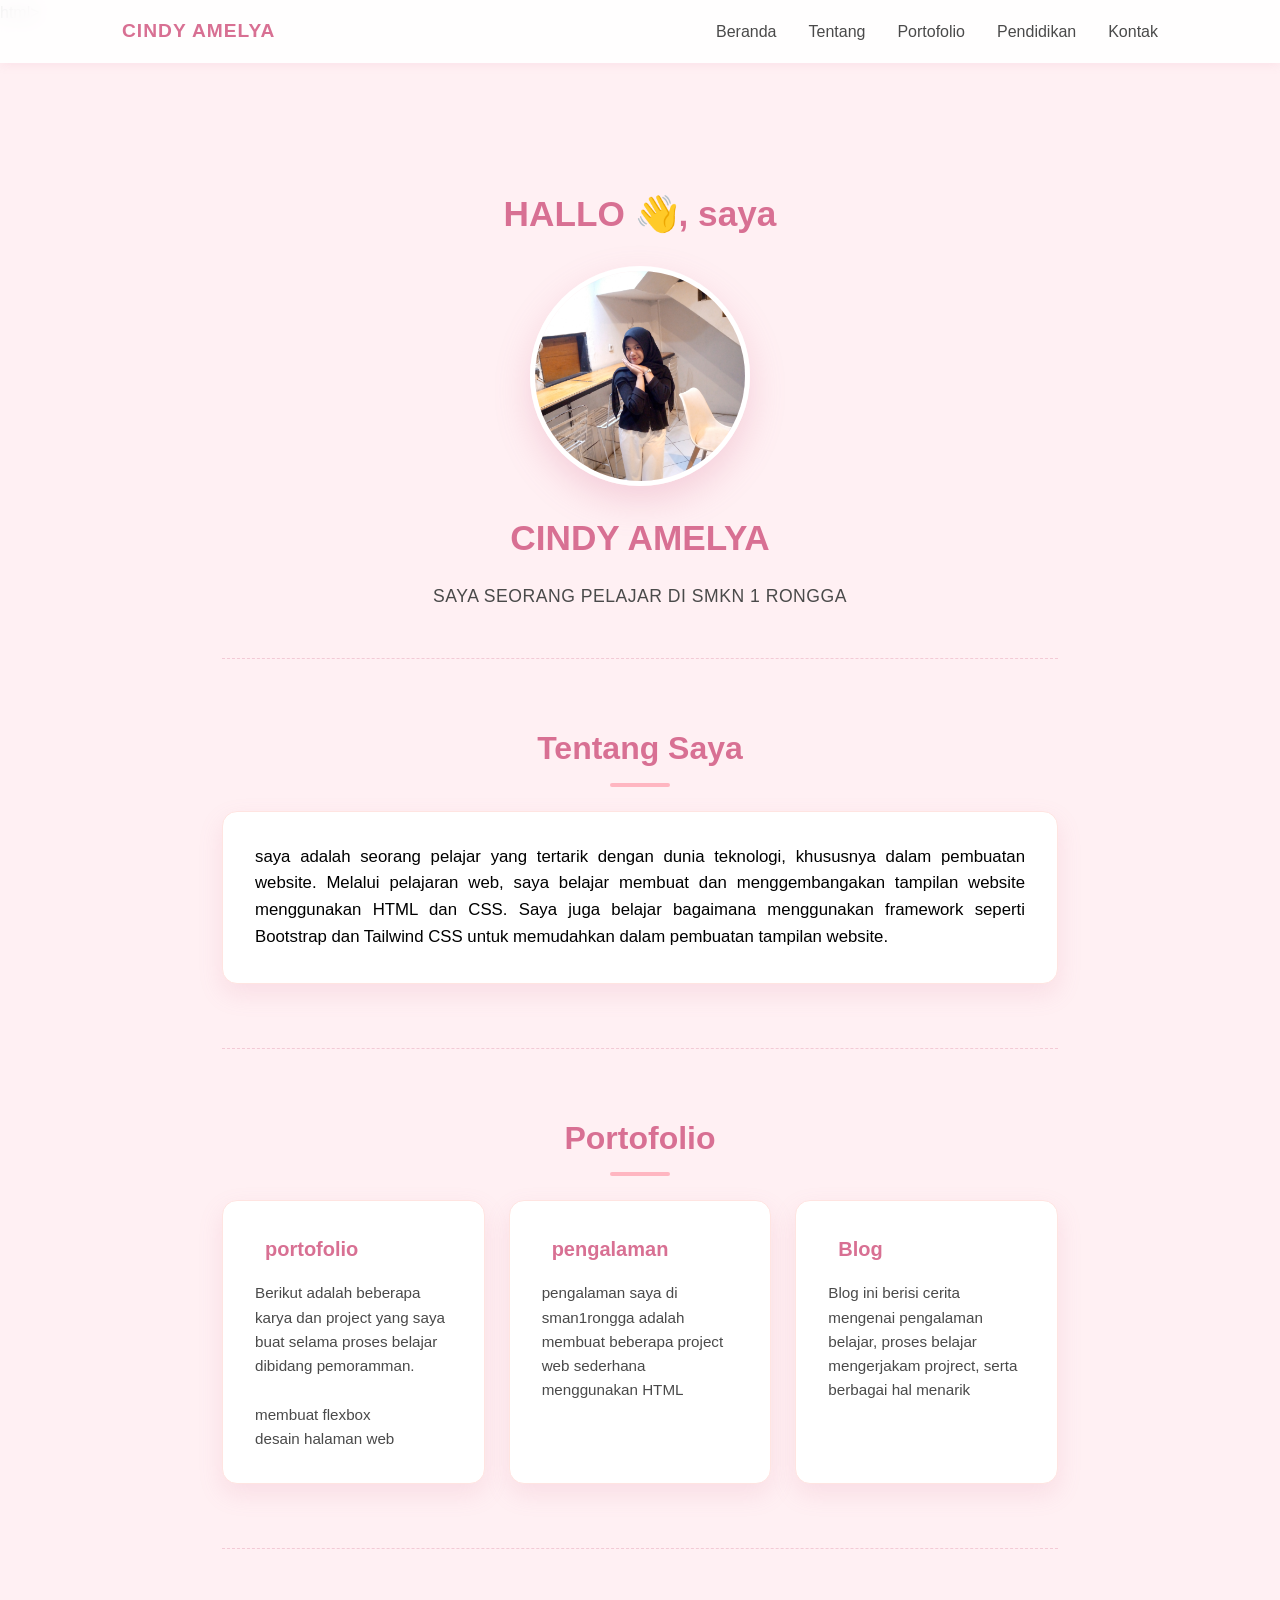
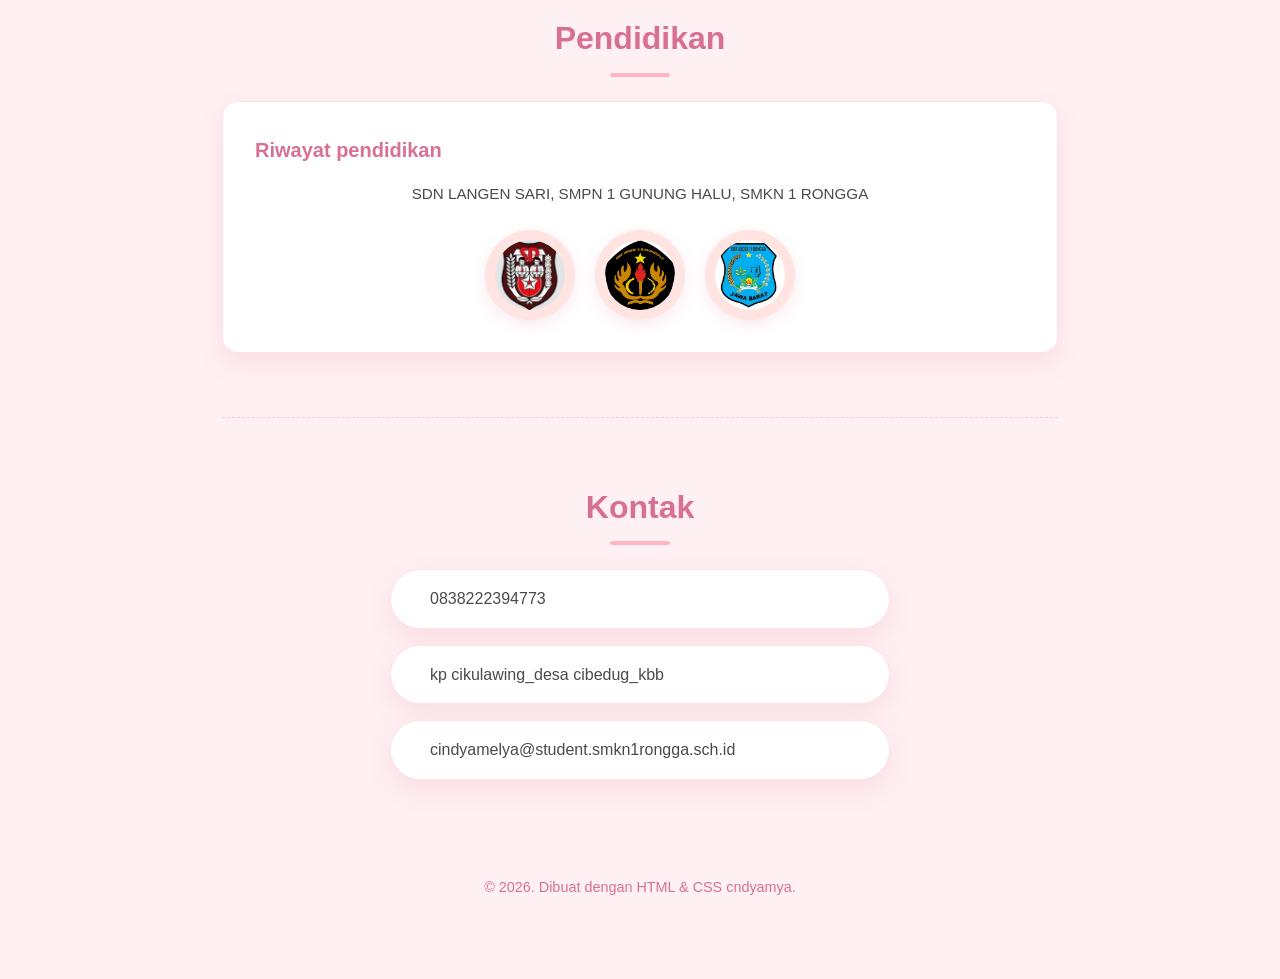
<file: index.html>
<!DOCTYPE html> html>
<html lang="id">
  <head>
    <meta charset="UTF-8" />
    <meta name="viewport" content="width=device-width, initial-scale=1.0" />
    <title>Portofolio - cindy amelya</title>
    <link rel="stylesheet" href="CSS/cindy.css" />
  </head>
  <body>
    <navbar>
      <div class="nav-container">
        <a href="#beranda" class="logo">CINDY AMELYA</a>
        <ul class="nav-links">
          <li><a href="#beranda">Beranda</a></li>
          <li><a href="#tentang">Tentang</a></li>
          <li><a href="#portofolio">portofolio</a></li>
          <li><a href="#pendidikan">Pendidikan</a></li>
          <li><a href="#kontak">Kontak</a></li>
        </ul>
      </div>
    </navbar>
    <div class="container">
      <section id="beranda" class="hero">
        <h1>HALLO &#128075, saya</h1>
        <img src="assets/img/cindy.jpg" alt= "cindy amelya" style= "width: 250px; height: auto" class="foto-bulat"/>
        <h1>CINDY AMELYA</h1>
        <p> SAYA SEORANG PELAJAR DI SMKN 1 RONGGA</p>
      </section>
      <section id="tentang">
        <h2 class="section-title">Tentang Saya</h2>
        <p style="color: black">
          saya adalah seorang pelajar yang tertarik dengan dunia teknologi, khususnya dalam pembuatan website. Melalui pelajaran web, saya belajar membuat dan menggembangakan tampilan website menggunakan HTML dan CSS. Saya juga belajar bagaimana menggunakan framework seperti Bootstrap dan Tailwind CSS untuk memudahkan dalam pembuatan tampilan website.
        </p>
      </section>
      <section id="portofolio">
        <h2 class="section-title">portofolio</h2>
        <div class="grid-container">
          <div class="card">
            <h3><i class="fas fa-code"></i> portofolio</h3>
            <p>Berikut adalah beberapa karya dan project yang saya buat selama proses belajar dibidang pemoramman. <br><br>membuat flexbox <br> desain halaman web <br></p>
          </div>
          <div class="card">
            <h3><i class="fas fa-server"></i>pengalaman</h3>
            <p>pengalaman saya di sman1rongga adalah membuat beberapa project web sederhana menggunakan HTML</p>
          </div>
          <div class="card">
            <h3><i class="fas fa-mobile-alt"></i>Blog</h3>
            <p>Blog ini berisi cerita mengenai pengalaman belajar, proses belajar mengerjakam projrect, serta berbagai hal menarik</p>
          </div>
        </div>
      </section>
      <section id="pendidikan">
        <h2 class="section-title">Pendidikan</h2>
        <div class="card">
          <h3>Riwayat pendidikan</h3>
          <div class="subtitle"></div>
          <p> SDN LANGEN SARI, SMPN 1 GUNUNG HALU, SMKN 1 RONGGA </p>
          <div class="pendidikan-container">
            <div class= "logo" >
              <img
                src="./assets/img/download (2).jpg"  
                alt="SDN LANGEN SARI" 
                style="width: 100px; height: auto" />
              <img 
               src="./assets/img/images (1).png" 
               alt="SMPN 1 GUNUNGHALU" 
               style="width: 100px; height:auto"/>
              <img
                src="./assets/img/images.jpg"
                alt="SMKN 1 Rongga"
                style="width: 100px; height: auto"
              />
            </div>
          </div>
        </div>
      </section>
      <section id="kontak">
        <h2 class="section-title">Kontak</h2>
        <div class="contact-list">
          <a href="https://wa.me/62838222394773" class="contact-item">
            <i class="fas fa-envelope"></i> 0838222394773
          </a>
          <a href="#" class="contact-item">
            <i class="fab fa-github"></i> kp cikulawing_desa cibedug_kbb
          </a>
          <a href="https://mail.google.com/mail/?view+cm&fs=1&to=cindyamelya@student.smkn1rongga.sch.id"
           class= "contact-item" > 
            <i class="fas fa-envelope"></i> cindyamelya@student.smkn1rongga.sch.id
          </a>
        </div>
      </section>
      <footer><p>&copy; 2026. Dibuat dengan HTML & CSS cndyamya.</p></footer>
    </div>
  </body>
</html>
</file>
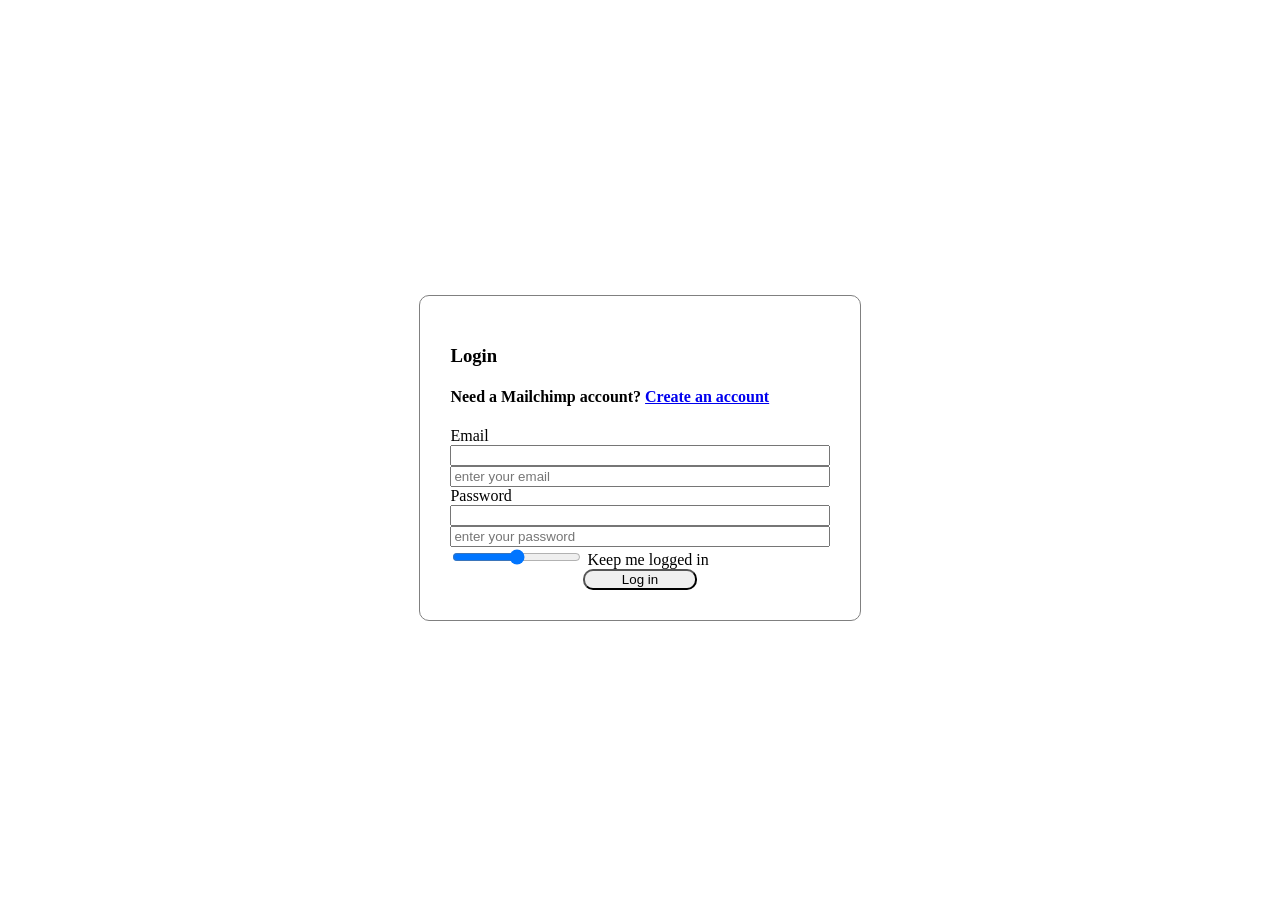
<file: login.html>
<!DOCTYPE html>
<html lang="en">

<head>
    <meta charset="UTF-8">
    <meta name="viewport" content="width=device-width, initial-scale=1.0">
    <title>Form</title>
    <style>
        .container{
            display: flex;
            min-height: 100vh;
            justify-content: center;
            align-items: center;
        }
        .card {
            width: 30%;
            height: 50%;
            padding: 30px;
            border: 1px solid grey;
            border-radius: 10px;
        }
        .btnSubmit{
            width: 30%;
            align-self: center;
            border-radius: 10px;
        }
    </style>
</head>

<body>
    <div class="container">
        <div class="card">
            <h3>Login</h3>
            <h4>Need a Mailchimp account? <a href="#">Create an account</a></h4>

            <form action="" style="display: flex; flex-direction: column;">
                <label for="email">Email</label>
                <input type="email" required>
                <input type="email" placeholder="enter your email" required>
                <label for="password">Password</label>
                <input type="password">
                <input type="password" placeholder="enter your password">
                <div>

                    <input type="range"> <label for="">Keep me logged in</label>
                </div>
                <button class="btnSubmit" type="submit">Log in</button>

            </form>
        </div>
    </div>

    <!-- <form action="">
        <label for="jurusan">Jurusan</label>
        <select name="jurusan" id="jurusan">
            <option value="">--Pilih--</option>
            <option value="rpl">Rekayasa Perangkat Lunak</option>
            <option value="tsm">Teknik Sepeda Motor</option>
            <option value="atph">Agribisnis tanaman pangan dan holtikultura</option>
        </select>
    </form> -->


</body>
</file>
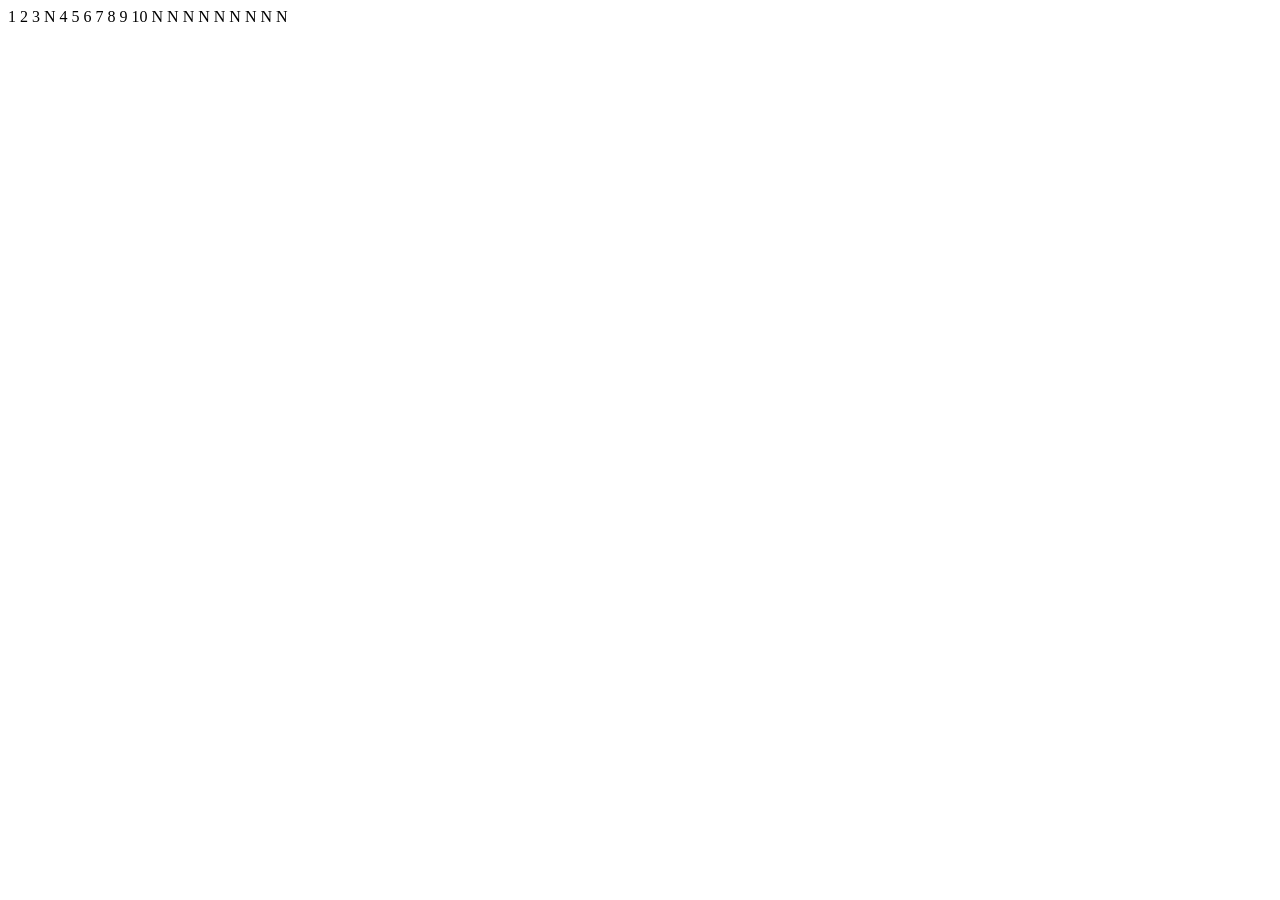
<file: tabel2.html>
<!DOCTYPE html>
<html lang="en">
<head>
    <meta charset="UTF-8">
    <meta name="viewport" content="width=device-width, initial-scale=1.0">
    <title>colspan rowspan</title>
    <style>
        table {
            width: 500px;
            border: 3px
            
        }
    </style>
</head>
<body>
    <tabel>
        <tr>
            <td colspan="3">1</td>
            <td rowspan="3">2</td>
            <td colspan="2">3</td>
            <td rowspan="2">N</td>
        </tr>
       <tr>
        <td>4</td>
        <td>5</td>
        <td>6</td>
        <td>7</td>
        <td>8</td>
       </tr>
       <tr>
        <td colspan="3">9</td>
        <td colspan="2">10</td>
        <td>N</td>
       </tr>
       <tr>
        <td colspan="7">N</td>
       </tr>
       <tr>
        <td>N</td>
        <td>N</td>
        <td>N</td>
        <td>N</td>
        <td>N</td>
        <td>N</td>
        <td>N</td>
       </tr>
    </tabel>
</body>
</html>
</file>
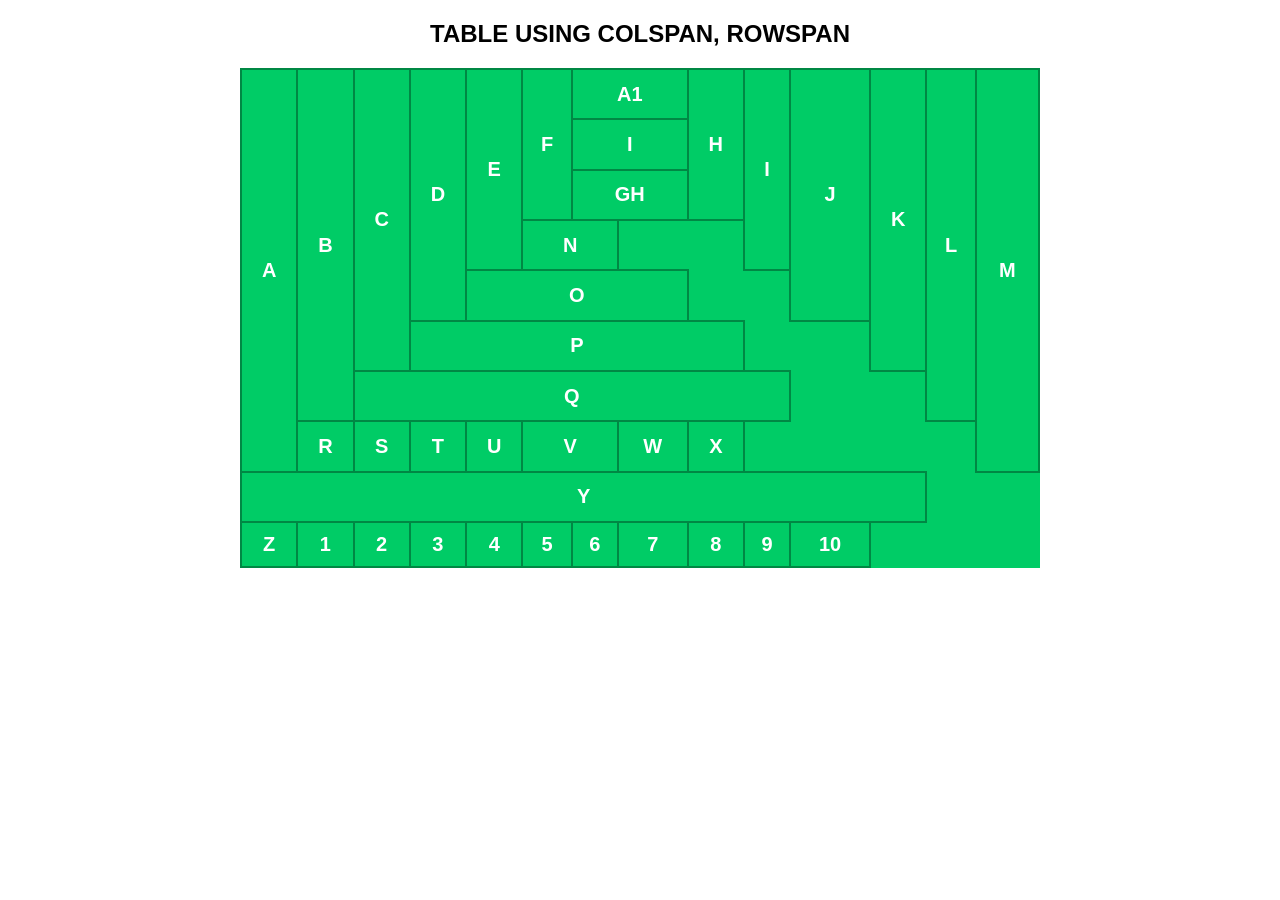
<file: tabelhijau.html>
<!DOCTYPE html>
<html lang="id">
<head>
    <meta charset="UTF-8">
    <meta name="viewport" content="width=device-width, initial-scale=1.0">
    <title>Table Colspan Rowspan</title>
    <style>
        body {
            font-family: Arial, sans-serif;
            background-color: white;
            text-align: center;
        }

        h2 {
            margin-bottom: 20px;
        }

        table {
            border-collapse: collapse;
            margin: auto;
            background-color: #00cc66;
            width: 800px;
            height: 500px;
        }

        td {
            border: 2px solid #008844;
            color: white;
            font-size: 20px;
            font-weight: bold;
            text-align: center;
            vertical-align: middle;
        }

        .kecil {
            height: 45px;
        }

        .besar {
            background-color: #00cc66;
        }
    </style>
</head>
<body>

    <h2>TABLE USING COLSPAN, ROWSPAN</h2>

    <table>
        <!-- Baris 1 -->
        <tr>
            <td rowspan="8">A</td>
            <td rowspan="7">B</td>
            <td rowspan="6">C</td>
            <td rowspan="5">D</td>
            <td rowspan="4">E</td>
            <td rowspan="3">F</td>
            <td colspan="2">A1</td>
            <td rowspan="3">H</td>
            <td rowspan="4">I</td>
            <td rowspan="5">J</td>
            <td rowspan="6">K</td>
            <td rowspan="7">L</td>
            <td rowspan="8">M</td>
        </tr>
        <!-- Baris 2 -->
        <tr>
            <td colspan="2">I</td>
        </tr>
        <!-- Baris 3 -->
        <tr>
            <td colspan="2">GH</td>
        </tr>
        <!-- Baris 4 -->
        <tr>
            <td colspan="2">N</td>
        </tr>
        <!-- Baris 5 -->
        <tr>
            <td colspan="4">O</td>
        </tr>
        <!-- Baris 6 -->
        <tr>
            <td colspan="6">P</td>
        </tr>
        <!-- Baris 7 -->
        <tr>
            <td colspan="8">Q</td>
        </tr>
        <!-- Baris 8 -->
        <tr>
            <td>R</td>
            <td>S</td>
            <td>T</td>
            <td>U</td>
            <td colspan="2">V</td>
            <td>W</td>
            <td>X</td>
        </tr>
        <!-- Baris 9 -->
        <tr>
            <td colspan="12">Y</td>
        </tr>
        <!-- Baris 10 -->
        <tr class="kecil">
            <td>Z</td>
            <td>1</td>
            <td>2</td>
            <td>3</td>
            <td>4</td>
            <td>5</td>
            <td>6</td>
            <td>7</td>
            <td>8</td>
            <td>9</td>
            <td>10</td>
        </tr>
    </table>

</body>
</html>
</file>
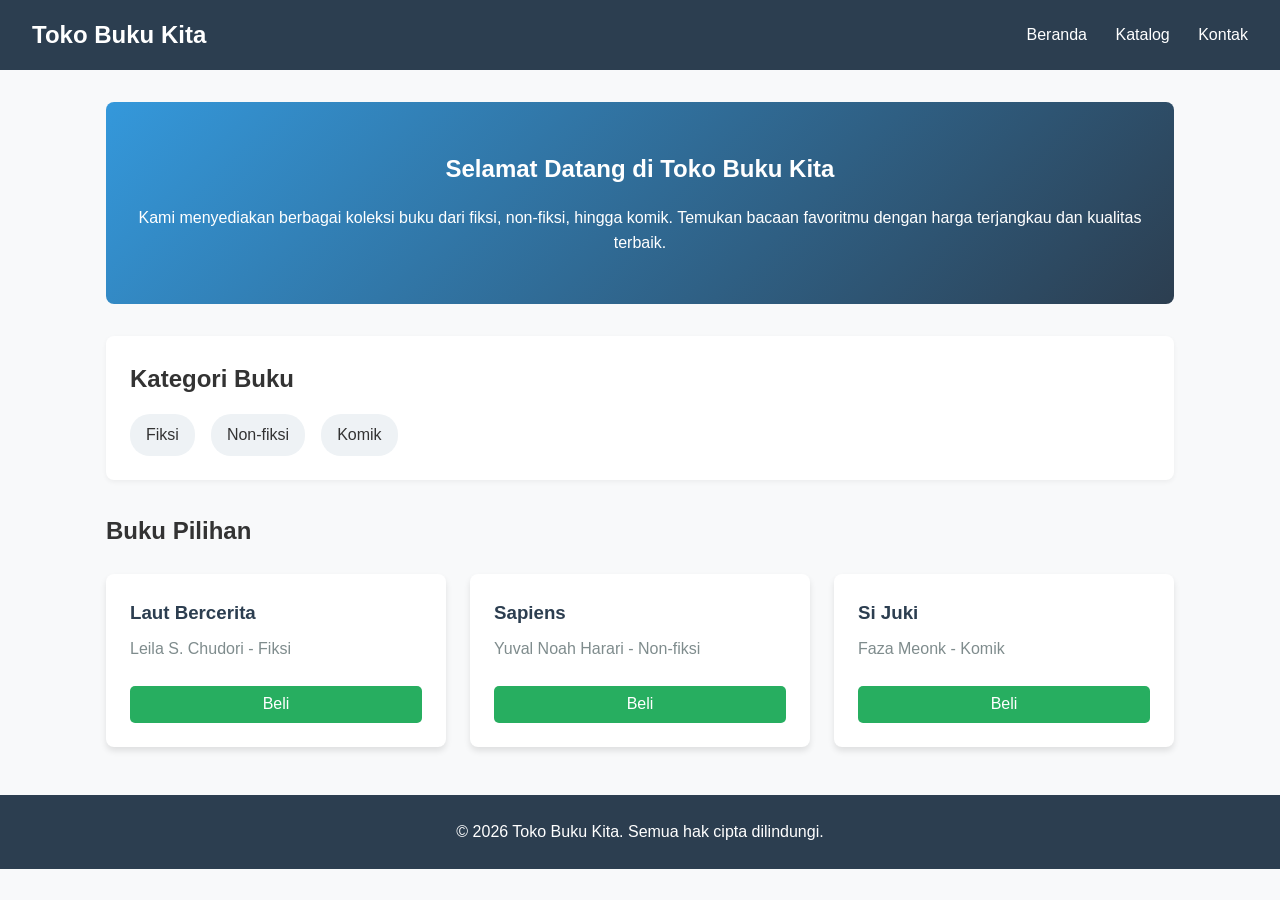
<file: toko buku.html>
<!DOCTYPE html>
<html lang="id">
<head>
    <meta charset="UTF-8">
    <meta name="viewport" content="width=device-width, initial-scale=1.0">
    <title>Toko Buku Kita</title>
    <style>
        /* Reset dasar */
        * {
            margin: 0;
            padding: 0;
            box-sizing: border-box;
            font-family: 'Segoe UI', Tahoma, Geneva, Verdana, sans-serif;
        }

        body {
            background-color: #f8f9fa;
            color: #333;
            line-height: 1.6;
        }

        /* Navbar */
        .navbar {
            background-color: #2c3e50;
            color: #fff;
            padding: 1rem 2rem;
            display: flex;
            justify-content: space-between;
            align-items: center;
            position: sticky;
            top: 0;
            z-index: 100;
        }

        .navbar nav a {
            color: #fff;
            text-decoration: none;
            margin-left: 1.5rem;
            font-weight: 500;
            transition: color 0.3s;
        }

        .navbar nav a:hover {
            color: #f39c12;
        }

        /* Layout Utama */
        main {
            max-width: 1100px;
            margin: 2rem auto;
            padding: 0 1rem;
        }

        /* Hero Section */
        .hero {
            background: linear-gradient(135deg, #3498db, #2c3e50);
            color: white;
            padding: 3rem 2rem;
            border-radius: 8px;
            text-align: center;
            margin-bottom: 2rem;
        }

        .hero h1 {
            margin-bottom: 1rem;
        }

        /* Kategori Section */
        .kategori {
            background: #fff;
            padding: 1.5rem;
            border-radius: 8px;
            box-shadow: 0 2px 5px rgba(0,0,0,0.05);
            margin-bottom: 2rem;
        }

        .kategori h2 {
            margin-bottom: 1rem;
        }

        .kategori ul {
            list-style: none;
            display: flex;
            gap: 1rem;
        }

        .kategori li {
            background: #eef2f5;
            padding: 0.5rem 1rem;
            border-radius: 20px;
            font-weight: 500;
        }

        /* Katalog Section */
        .katalog h2 {
            margin-bottom: 1.5rem;
        }

        .container-buku {
            display: grid;
            grid-template-columns: repeat(auto-fit, minmax(250px, 1fr));
            gap: 1.5rem;
        }

        .card {
            background: #fff;
            border-radius: 8px;
            padding: 1.5rem;
            box-shadow: 0 4px 6px rgba(0,0,0,0.1);
            display: flex;
            flex-direction: column;
            justify-content: space-between;
            transition: transform 0.2s;
        }

        .card:hover {
            transform: translateY(-5px);
        }

        .card h3 {
            margin-bottom: 0.5rem;
            color: #2c3e50;
        }

        .card p {
            color: #7f8c8d;
            margin-bottom: 1.5rem;
        }

        .card button {
            background-color: #27ae60;
            color: white;
            border: none;
            padding: 0.6rem 1rem;
            border-radius: 5px;
            cursor: pointer;
            font-size: 1rem;
            transition: background-color 0.3s;
        }

        .card button:hover {
            background-color: #219150;
        }

        /* Footer */
        footer {
            background-color: #2c3e50;
            color: white;
            text-align: center;
            padding: 1.5rem;
            margin-top: 3rem;
        }
    </style>
</head>
<body>

    <!-- Navbar -->
    <header class="navbar">
        <h2>Toko Buku Kita</h2>
        <nav>
            <a href="#beranda">Beranda</a>
            <a href="#katalog">Katalog</a>
            <a href="#kontak">Kontak</a>
        </nav>
    </header>

    <!-- Konten Utama -->
    <main>
        <!-- Hero Section -->
        <section id="beranda" class="hero">
            <h1>Selamat Datang di Toko Buku Kita</h1>
            <p>
                Kami menyediakan berbagai koleksi buku dari fiksi,
                non-fiksi, hingga komik. Temukan bacaan favoritmu
                dengan harga terjangkau dan kualitas terbaik.
            </p>
        </section>

        <!-- Kategori Buku -->
        <section class="kategori">
            <h2>Kategori Buku</h2>
            <ul>
                <li>Fiksi</li>
                <li>Non-fiksi</li>
                <li>Komik</li>
            </ul>
        </section>

        <!-- Buku Pilihan -->
        <section id="katalog" class="katalog">
            <h2>Buku Pilihan</h2>

            <div class="container-buku">
                <div class="card">
                    <div>
                        <h3>Laut Bercerita</h3>
                        <p>Leila S. Chudori - Fiksi</p>
                    </div>
                    <button onclick="beliBuku('Laut Bercerita')">Beli</button>
                </div>

                <div class="card">
                    <div>
                        <h3>Sapiens</h3>
                        <p>Yuval Noah Harari - Non-fiksi</p>
                    </div>
                    <button onclick="beliBuku('Sapiens')">Beli</button>
                </div>

                <div class="card">
                    <div>
                        <h3>Si Juki</h3>
                        <p>Faza Meonk - Komik</p>
                    </div>
                    <button onclick="beliBuku('Si Juki')">Beli</button>
                </div>
            </div>
        </section>
    </main>

    <!-- Footer -->
    <footer id="kontak">
        <p>© 2026 Toko Buku Kita. Semua hak cipta dilindungi.</p>
    </footer>

    <!-- JavaScript -->
    <script>
        function beliBuku(namaBuku) {
            alert("Kamu memilih buku: " + namaBuku);
        }
    </script>

</body>
</html>
</file>
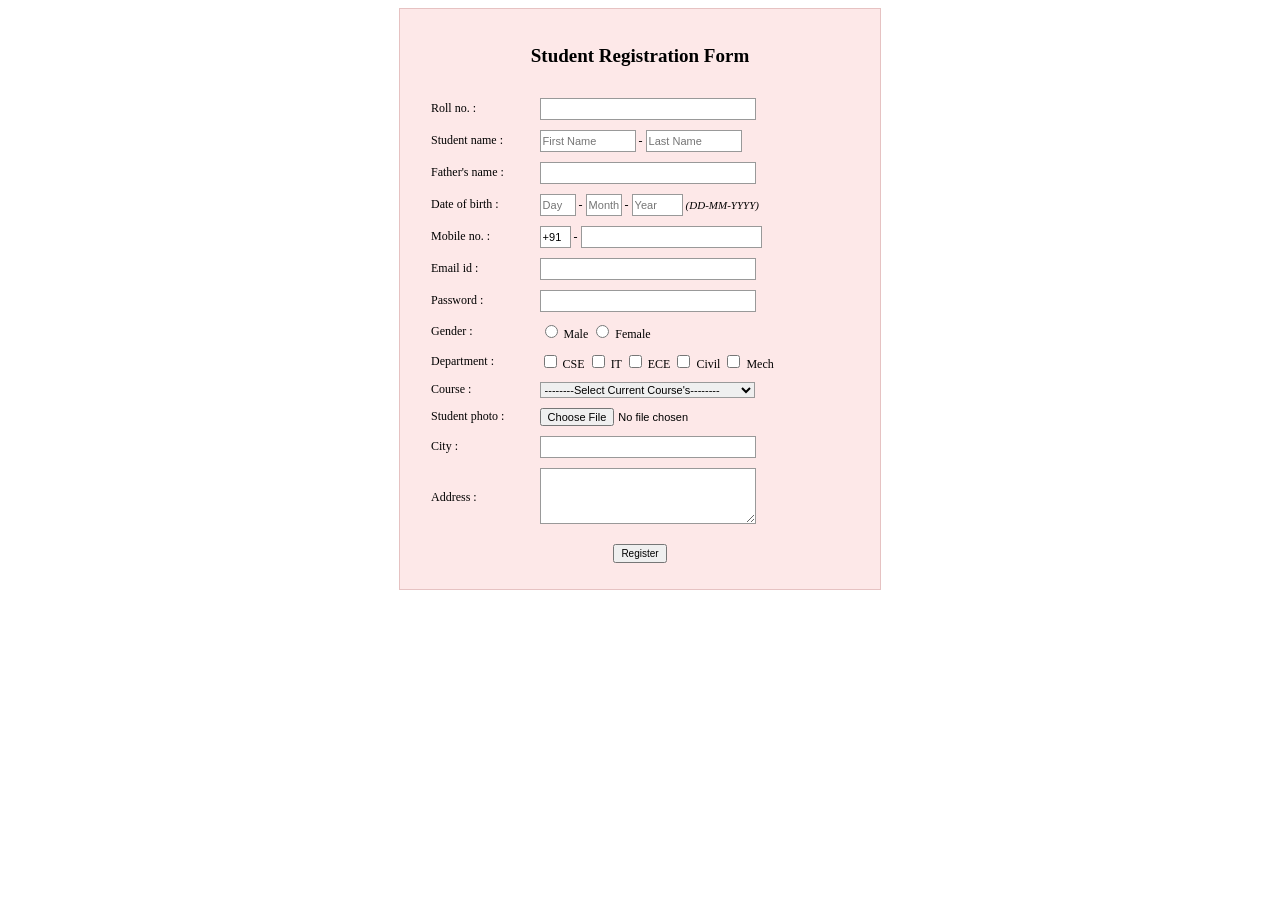
<file: tugas1.html>
<!DOCTYPE html>
<html>
<head>
    <title>Student Registration Form</title>

    <style>
        body {
            background: white;
            display: flex;
            justify-content: center;
            font-family: "Times New Roman", Times, serif;
        }

        .container {
            background: #fde8e8;
            width: 430px;
            padding: 20px 25px;
            border: 1px solid #e6c2c2;
        }

        h2 {
            text-align: center;
            font-size: 19px;
            margin-bottom: 25px;
        }

        table {
            width: 100%;
            font-size: 12px;
        }

        td {
            padding: 4px;
            vertical-align: middle;
        }

        input[type="text"],
        input[type="password"] {
            border: 1px solid #999;
            background: white;
            height: 18px;
            font-size: 11px;
        }

        .full {
            width: 210px;
        }

        .small {
            width: 90px;
        }

        .day {
            width: 30px;
        }

        .year {
            width: 45px;
        }

        select {
            width: 215px;
            font-size: 11px;
            border: 1px solid #999;
        }

        textarea {
            width: 210px;
            height: 50px;
            border: 1px solid #999;
        }

        button {
            font-size: 10px;
            padding: 2px 6px;
        }

        .card {
            background: #fff;
            border-radius: 8px;
            padding: 1.5rem;
            box-shadow: 0 4px 6px rgba(0,0,0,0.1);
            display: flex;
            flex-direction: column;
            justify-content: space-between;
            transition: transform 0.2s;
        }
    </style>
</head>

<body>
    <div class="container">

        <h2>Student Registration Form</h2>

        <table>
            <tr>
                <td>Roll no. :</td>
                <td>
                    <input type="text" class="full">
                </td>
            </tr>

            <tr>
                <td>Student name :</td>
                <td>
                    <input
                        type="text"
                        placeholder="First Name"
                        class="small"
                    >
                    -
                    <input
                        type="text"
                        placeholder="Last Name"
                        class="small"
                    >
                </td>
            </tr>

            <tr>
                <td>Father's name :</td>
                <td>
                    <input type="text" class="full">
                </td>
            </tr>

            <tr>
                <td>Date of birth :</td>
                <td>
                    <input type="text" placeholder="Day" class="day">
                    -
                    <input type="text" placeholder="Month" class="day">
                    -
                    <input type="text" placeholder="Year" class="year">
                    <i style="font-size: 11px;">
                        (DD-MM-YYYY)
                    </i>
                </td>
            </tr>

            <tr>
                <td>Mobile no. :</td>
                <td>
                    <input
                        type="text"
                        value="+91"
                        style="width: 25px;"
                    >
                    -
                    <input
                        type="text"
                        style="width: 175px;"
                    >
                </td>
            </tr>

            <tr>
                <td>Email id :</td>
                <td>
                    <input type="text" class="full">
                </td>
            </tr>

            <tr>
                <td>Password :</td>
                <td>
                    <input type="password" class="full">
                </td>
            </tr>

            <tr>
                <td>Gender :</td>
                <td>
                    <input type="radio" name="gender"> Male
                    <input type="radio" name="gender"> Female
                </td>
            </tr>

            <tr>
                <td>Department :</td>
                <td>
                    <input type="checkbox"> CSE
                    <input type="checkbox"> IT
                    <input type="checkbox"> ECE
                    <input type="checkbox"> Civil
                    <input type="checkbox"> Mech
                </td>
            </tr>

            <tr>
                <td>Course :</td>
                <td>
                    <select>
                        <option>
                            --------Select Current Course's--------
                        </option>
                        <option>BCA</option>
                        <option>B.Tech</option>
                        <option>B.Sc</option>
                    </select>
                </td>
            </tr>

            <tr>
                <td>Student photo :</td>
                <td>
                    <input
                        type="file"
                        style="font-size: 11px;"
                    >
                </td>
            </tr>

            <tr>
                <td>City :</td>
                <td>
                    <input type="text" class="full">
                </td>
            </tr>

            <tr>
                <td>Address :</td>
                <td>
                    <textarea></textarea>
                </td>
            </tr>

            <tr>
                <td
                    colspan="2"
                    align="center"
                    style="padding-top: 10px;"
                >
                    <button type="button">Register</button>
                </td>
            </tr>
        </table>

    </div>
</body>
</html>
</file>
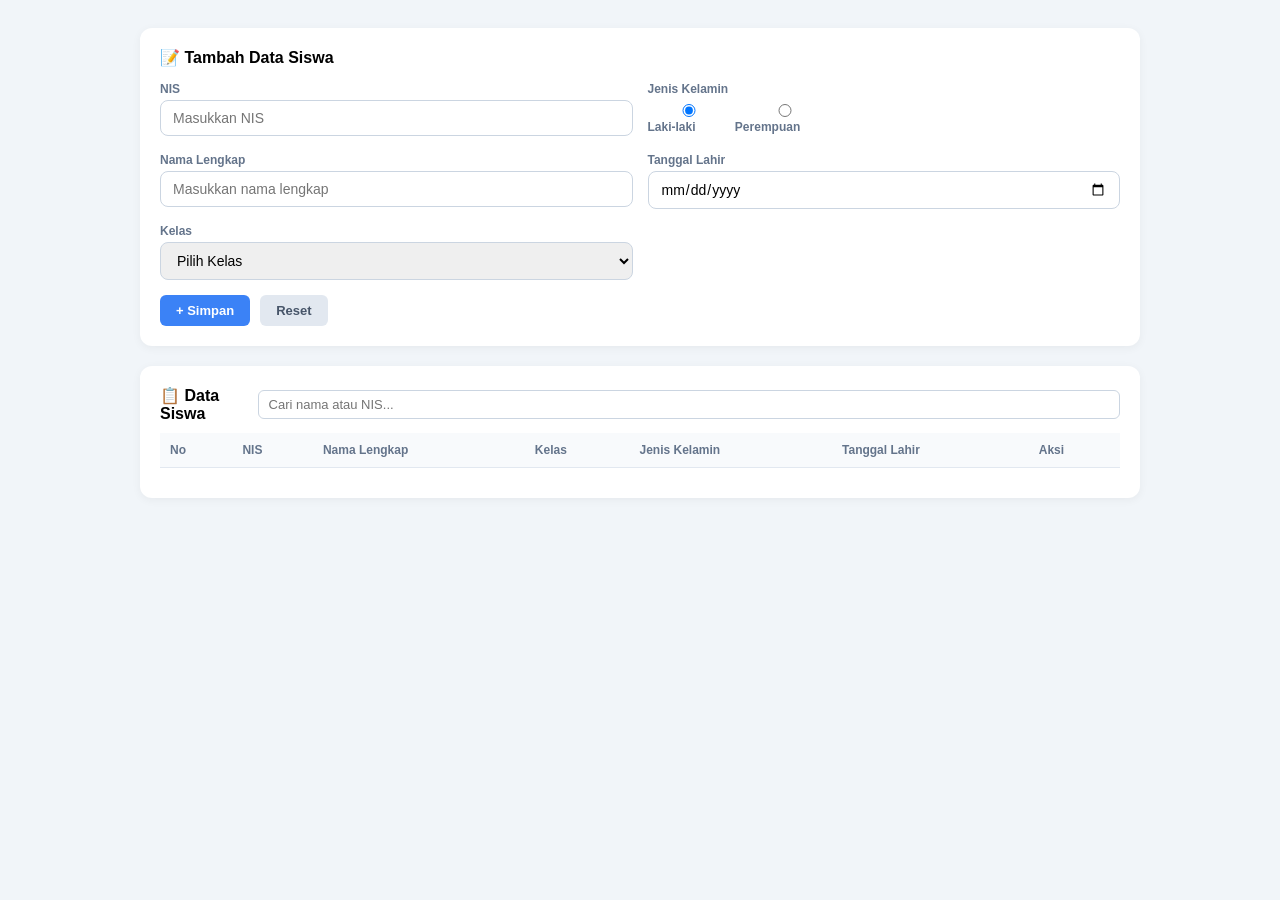
<file: tugas3.html>
<!DOCTYPE html>
<html lang="id">
<head>
<meta charset="UTF-8">
<meta name="viewport" content="width=device-width, initial-scale=1.0">
<title>Tugas Form and Table - Data Siswa</title>
<style>
    * { box-sizing: border-box; font-family: 'Segoe UI', sans-serif; }
  body { background: #f1f5f9; padding: 20px; }
  .card { background: white; border-radius: 12px; padding: 20px; box-shadow: 0 2px 10px rgba(0,0,0,0.05); margin-bottom: 20px; max-width: 1000px; margin-left:auto; margin-right:auto; }
  .card-header { font-weight: 700; margin-bottom: 15px; display: flex; align-items: center; gap: 8px; }
  .form-grid { display: grid; grid-template-columns: 1fr 1fr; gap: 15px; }
  label { font-size: 12px; color: #64748b; font-weight: 600; display: block; margin-bottom: 4px; }
  input, select { width: 100%; padding: 9px 12px; border: 1px solid #cbd5e1; border-radius: 8px; font-size: 14px; }
  input:focus, select:focus { outline: none; border-color: #3b82f6; }
  .radio-group { display: flex; gap: 15px; margin-top: 5px; }
  .btn { padding: 8px 16px; border: none; border-radius: 6px; cursor: pointer; font-size: 13px; font-weight: 600; }
  .btn-primary { background: #3b82f6; color: white; }
  .btn-secondary { background: #e2e8f0; color: #475569; }
  .btn-edit { background: #3b82f6; color: white; padding: 4px 8px; }
  .btn-delete { background: #ef4444; color: white; padding: 4px 8px; }
  table { width: 100%; border-collapse: collapse; margin-top: 10px; }
  th { background: #f8fafc; text-align: left; padding: 10px; font-size: 12px; color: #64748b; border-bottom: 1px solid #e2e8f0; }
  td { padding: 10px; font-size: 13px; border-bottom: 1px solid #f1f5f9; }
  .toolbar { display: flex; justify-content: space-between; align-items: center; }
  .search { padding: 6px 10px; border: 1px solid #cbd5e1; border-radius: 6px; font-size: 13px; }
  @media(max-width: 700px){ .form-grid{ grid-template-columns: 1fr; } }
</style>
</head>
<body>

<div class="card">
  <div class="card-header">📝 Tambah Data Siswa</div>
  <div class="form-grid">
    <div>
      <label>NIS</label>
      <input type="text" id="nis" placeholder="Masukkan NIS">
    </div>
    <div>
      <label>Jenis Kelamin</label>
      <div class="radio-group">
        <label><input type="radio" name="jk" value="Laki-laki" checked> Laki-laki</label>
        <label><input type="radio" name="jk" value="Perempuan"> Perempuan</label>
      </div>
    </div>
    <div>
      <label>Nama Lengkap</label>
      <input type="text" id="nama" placeholder="Masukkan nama lengkap">
    </div>
    <div>
      <label>Tanggal Lahir</label>
      <input type="date" id="tgl">
    </div>
    <div>
      <label>Kelas</label>
      <select id="kelas">
        <option value="">Pilih Kelas</option>
        <option>X RPL 1</option>
        <option>X RPL 2</option>
        <option>XI RPL 1</option>
        <option>XI RPL 2</option>
      </select>
    </div>
  </div>
  <div style="margin-top:15px; display:flex; gap:10px;">
    <button class="btn btn-primary" onclick="simpan()">+ Simpan</button>
    <button class="btn btn-secondary" onclick="resetForm()">Reset</button>
  </div>
</div>

<div class="card">
  <div class="toolbar">
    <div class="card-header" style="margin:0">📋 Data Siswa</div>
    <input type="text" id="search" class="search" placeholder="Cari nama atau NIS..." onkeyup="render()">
  </div>
  <div style="overflow-x:auto">
    <table>
      <thead>
        <tr>
          <th>No</th><th>NIS</th><th>Nama Lengkap</th><th>Kelas</th><th>Jenis Kelamin</th><th>Tanggal Lahir</th><th>Aksi</th>
        </tr>
      </thead>
      <tbody id="tbody"></tbody>
    </table>
  </div>
  <div id="info" style="font-size:11px; color:#94a3b8; margin-top:10px"></div>
</div>

<script>
let data = JSON.parse(localStorage.getItem('siswa') || '[]');
let editIndex = -1;

if(data.length === 0){
  data = [
    {nis:'001', nama:'Andi Setiawan', kelas:'X RPL 1', jk:'Laki-laki', tgl:'2008-01-15'},
    {nis:'002', nama:'Budi Santoso', kelas:'X RPL 1', jk:'Laki-laki', tgl:'2008-02-22'},
    {nis:'003', nama:'Citra Lestari', kelas:'X RPL 2', jk:'Perempuan', tgl:'2008-07-10'},
    {nis:'004', nama:'Deki Hartono', kelas:'X RPL 2', jk:'Laki-laki', tgl:'2008-09-09'},
    {nis:'005', nama:'Eka Wijaya', kelas:'X RPL 2', jk:'Perempuan', tgl:'2008-11-18'},
  ];
}

function simpan(){
  const nis = document.getElementById('nis').value.trim();
  const nama = document.getElementById('nama').value.trim();
  const kelas = document.getElementById('kelas').value;
  const tgl = document.getElementById('tgl').value;
  const jk = document.querySelector('input[name="jk"]:checked').value;
  if(!nis || !nama || !kelas || !tgl){ alert('Lengkapi semua data!'); return; }

  const obj = {nis, nama, kelas, jk, tgl};
  if(editIndex >= 0){ data[editIndex] = obj; editIndex = -1; }
  else { data.push(obj); }
  
  localStorage.setItem('siswa', JSON.stringify(data));
  resetForm();
  render();
}

function resetForm(){
  document.getElementById('nis').value='';
  document.getElementById('nama').value='';
  document.getElementById('kelas').value='';
  document.getElementById('tgl').value='';
  editIndex = -1;
}

function render(){
  const q = document.getElementById('search').value.toLowerCase();
  const tbody = document.getElementById('tbody');
  tbody.innerHTML = '';
  let filtered = data.filter(d => d.nama.toLowerCase().includes(q) || d.nis.includes(q));
  filtered.forEach((d,i)=>{
    tbody.innerHTML += `<tr>
      <td>${i+1}</td>
      <td>${d.nis}</td>
      <td>${d.nama}</td>
      <td>${d.kelas}</td>
      <td>${d.jk}</td>
      <td>${d.tgl}</td>
      <td>
        <button class="btn btn-edit" onclick="editData(${i})">✎</button>
        <button class="btn btn-delete" onclick="hapus(${i})">🗑️</button>
      </td>
    </tr>`;
  });
  document.getElementById('info').innerText = Menampilkan 1 - ${filtered.length} dari ${data.length} data;
}

function editData(i){
  const d = data[i];
  document.getElementById('nis').value = d.nis;
  document.getElementById('nama').value = d.nama;
  document.getElementById('kelas').value = d.kelas;
  document.getElementById('tgl').value = d.tgl;
  document.querySelectorAll('input[name="jk"]').forEach(r=>{ if(r.value==d.jk) r.checked=true });
  editIndex = i;
  window.scrollTo({top:0, behavior:'smooth'});
}

function hapus(i){
  if(confirm('Hapus data ini?')){ data.splice(i,1); localStorage.setItem('siswa', JSON.stringify(data)); render(); }
}

render();
</script>
</body>
</html>
</file>
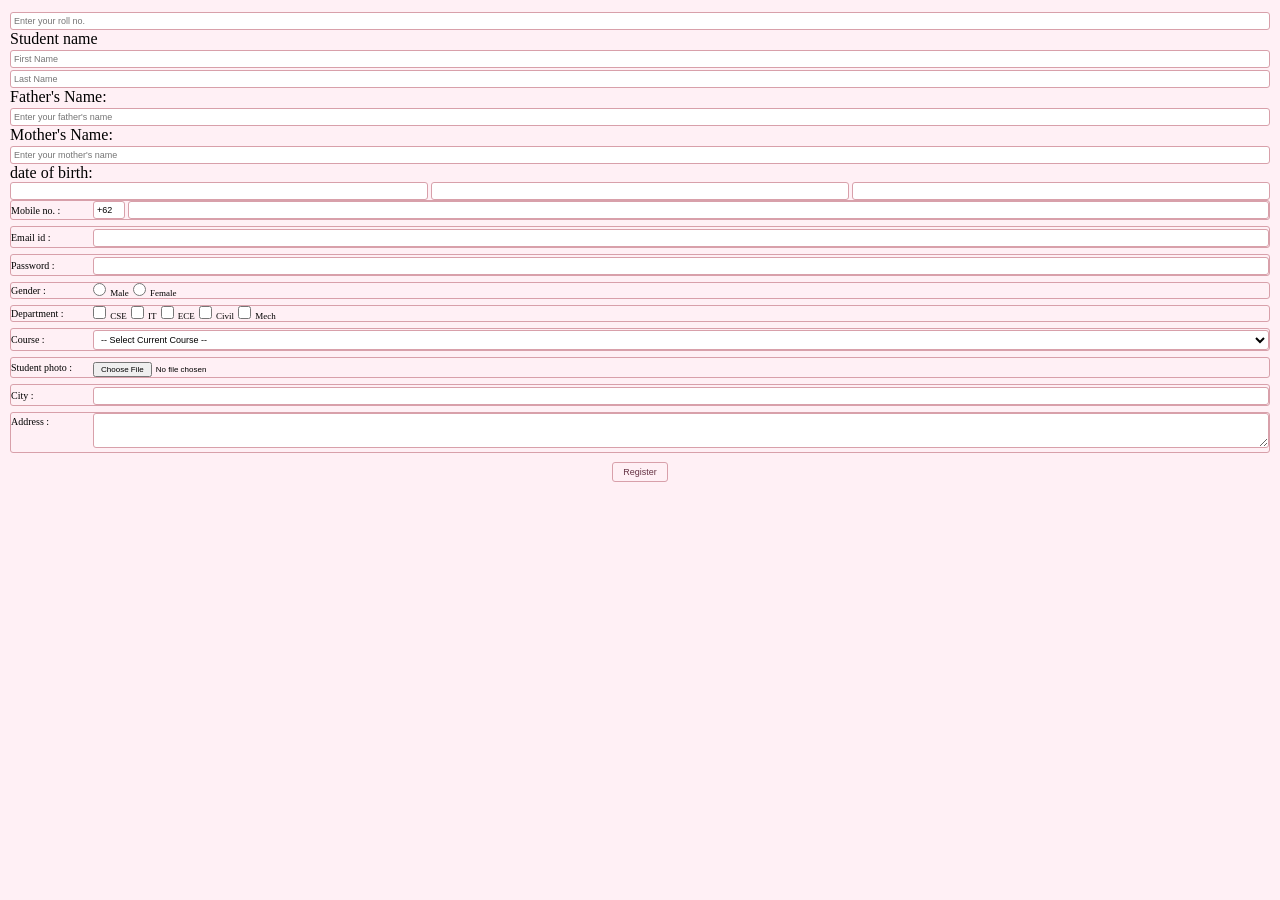
<file: tugasam.html>
<!DOCTYPE html>
<html lang="en">
<head>
    <meta charset="UTF-8">
    <meta name="viewport" content="width=device-width, initial-scale=1.0">
    <title>Student Registration From</title>
    <style>
* {
    box-sizing: border-box;
}

body {
    font-family: "Times New Roman", serif;
    background-color: #fff0f5;
    margin: 0;
    padding: 10px;
}

.container {
    width: 300px;
    max-width: 100%;
    margin: 0 auto;
    background-color: lightpink;
    padding: 10px;
    border-radius: 5px;
}

h1 {
    text-align: center;
    font-size: 17px;
    margin: 3px 0 12px;
}

.form-group {
    display: flex;
    align-items: center;
    gap: 4px;
    margin-bottom: 6px;
    border: 1px solid #d8a0aa;
    border-radius: 3px;
}

.form-group > label {
    width: 78px;
    flex-shrink: 0;
    font-size: 10px;
}

.input-area {
    flex: 1;
    min-width: 0;
}

input:not([type="radio"]):not([type="checkbox"]):not([type="file"]),
select,
textarea {
    width: 100%;
    min-width: 0;
    padding: 3px;
    font-size: 9px;
    border: 1px solid #d8a0aa;
    border-radius: 3px;
    background-color: white;
}

.name-input,
.date-input,
.phone-input {
    display: flex;
    gap: 3px;
}

.date-input input {
    min-width: 0;
}

.phone-code {
    width: 32px !important;
    flex-shrink: 0;
}

.options {
    display: flex;
    flex-wrap: wrap;
    align-items: center;
    gap: 4px;
    font-size: 9px;
}

.options label {
    white-space: nowrap;
}

input[type="radio"],
input[type="checkbox"] {
    width: auto;
    margin: 0 2px 0 0;
}

input[type="file"] {
    width: 100%;
    min-width: 0;
    font-size: 8px;
}

textarea {
    height: 35px;
    resize: vertical;
}

.address-group {
    align-items: flex-start;
}

.address-group > label {
    padding-top: 3px;
}

.button-area {
    text-align: center;
    margin-top: 8px;
}

button {
    padding: 4px 10px;
    font-size: 9px;
    background-color: #fff0f5;
    color: #663344;
    border: 1px solid #d8a0aa;
    border-radius: 3px;
    cursor: pointer;
}

button:hover {
    background-color: #f4a6b5;
}

@media (max-width: 320px) {
    .container {
        padding: 8px;
    }

    .form-group > label {
        width: 70px;
        font-size: 9px;
    }
}

    
    </style>
</head>
<body>
    <div class="from-group">
        <label for="roll" Roll no.:</label>
        <div class="input-area">
            <input type="text" name="roll" id="roll" placeholder="Enter your roll no.">
    </div>
    <div class="from-group">
        <label>Student name</label>
        <div class="input-area">
            <input type="text" name="fristName" placeholder="First Name" required>
            <input type="text" name="lastName" placeholder="Last Name" required>
        </div>
        <div class="from-group">
            <label for="father">Father's Name:</label> 
            <div class="input-area"> 
                <input type="text" name="father" id="father" placeholder="Enter your father's name">
            </div>
        <div class="from-group">
            <label for="mother">Mother's Name:</label> 
            <div class="input-area">
                <input type="text" name="mother" id="mother" placeholder="Enter your mother's name">
            </div>
        </div>
        <div class="from-group">
            <label>date of birth:</label>
            <div class="input-area date-input">
                <input type="number" placehorder="day" min="1" max="12" required>
                <input type="number" placehorder="month" min="1" max="12" required>
                <input type="number" placehorder="year"  required>
            </div>
            <div class="form-group">
    <label>Mobile no. :</label>
    <div class="input-area phone-input">
        <input
            class="phone-code"
            type="text"
            value="+62"
            readonly
        >
        <input
            type="tel"
            name="mobile"
        >
    </div>
</div>

<div class="form-group">
    <label for="email">Email id :</label>
    <div class="input-area">
        <input
            type="email"
            id="email"
            name="email"
            required
        >
    </div>
</div>

<div class="form-group">
    <label for="password">Password :</label>
    <div class="input-area">
        <input
            type="password"
            id="password"
            name="password"
            required
        >
    </div>
</div>

<div class="form-group">
    <label>Gender :</label>
    <div class="input-area options">
        <label>
            <input
                type="radio"
                name="gender"
                value="Male"
            >
            Male
        </label>

        <label>
            <input
                type="radio"
                name="gender"
                value="Female"
            >
            Female
        </label>
    </div>
</div>

<div class="form-group">
    <label>Department :</label>
    <div class="input-area options">
        <label>
            <input
                type="checkbox"
                name="dept"
                value="CSE"
            >
            CSE
        </label>

        <label>
            <input
                type="checkbox"
                name="dept"
                value="IT"
            >
            IT
        </label>

        <label>
            <input
                type="checkbox"
                name="dept"
                value="ECE"
            >
            ECE
        </label>

        <label>
            <input
                type="checkbox"
                name="dept"
                value="Civil"
            >
            Civil
        </label>

        <label>
            <input
                type="checkbox"
                name="dept"
                value="Mech"
            >
            Mech
        </label>
    </div>
</div>

<div class="form-group">
    <label for="course">Course :</label>
    <div class="input-area">
        <select id="course" name="course">
            <option value="">-- Select Current Course --</option>
            <option>Web Development</option>
            <option>Software Engineering</option>
            <option>Computer Science</option>
            <option>Information Technology</option>
        </select>
    </div>
</div>

<div class="form-group">
    <label for="photo">Student photo :</label>
    <div class="input-area">
        <input
            type="file"
            id="photo"
            name="photo"
            accept="image/*"
        >
    </div>
</div>

<div class="form-group">
    <label for="city">City :</label>
    <div class="input-area">
        <input
            type="text"
            id="city"
            name="city"
        >
    </div>
</div>

<div class="form-group address-group">
    <label for="address">Address :</label>
    <div class="input-area">
        <textarea
            id="address"
            name="address"
        ></textarea>
    </div>
</div>

<div class="button-area">
    <button type="submit">Register</button>
</div>

</form>
</div>

</body>
</html>
</file>
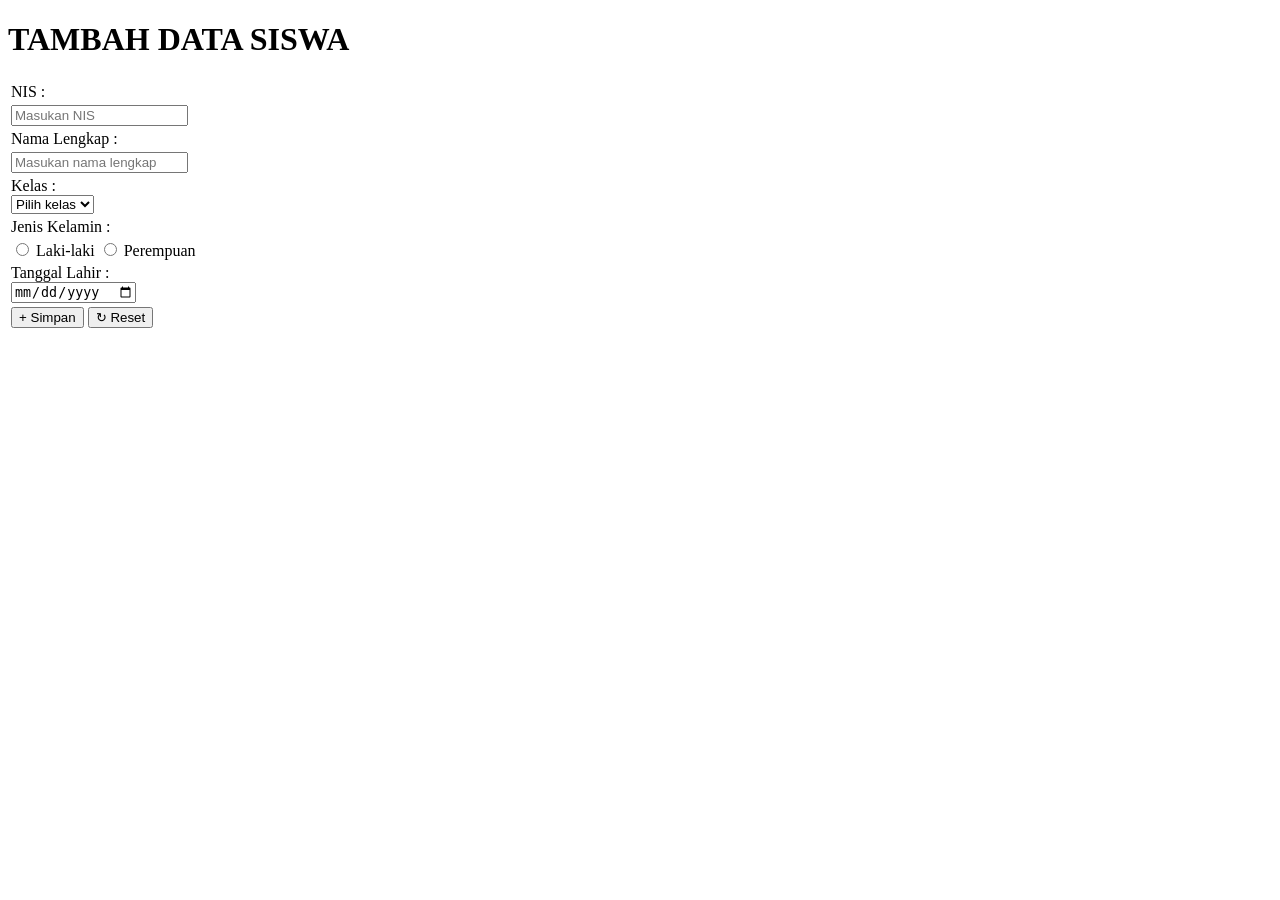
<file: tugasbarusantable.html>
<!DOCTYPE html>
<html lang="id">
<head>
  <meta charset="UTF-8" />
  <meta name="viewport" content="width=device-width, initial-scale=1.0" />
  <title>Tambah Data Siswa</title>
</head>
<body>
  <div class="container">
    <h1>TAMBAH DATA SISWA</h1>
    
    <form action="" method="POST">
      <table>
        
        <tr>
          <td><label for="nis">NIS :</label></td>
        </tr>
        <tr>
          <td class="name-inputs">
            <input type="text" id="nis" name="nis" placeholder="Masukan NIS" required />
          </td>
        </tr>

        <tr>
          <td><label for="nama">Nama Lengkap :</label></td>
        </tr>
        <tr>
          <td class="name-inputs">
            <input type="text" id="nama" name="nama" placeholder="Masukan nama lengkap" required />
          </td>
        </tr>

        <tr>
          <td>
            <label for="kelas">Kelas :</label><br />
            <select id="kelas" name="kelas" required>
              <option value="">Pilih kelas</option>
              <option value="XI RPL 1">XI RPL 1</option>
              <option value="XI RPL 2">XI RPL 2</option>
              <option value="XI RPL 3">XI RPL 3</option>
              <option value="XI RPL 4">XI RPL 4</option>
            </select>
          </td>
        </tr>
        <tr>
          <td>Jenis Kelamin :</td>
        </tr>
        <tr>
          <td>
            <div class="radio-group">
              <label>
                <input type="radio" name="gender" value="Laki-laki" required /> Laki-laki
              </label>
              <label>
                <input type="radio" name="gender" value="Perempuan" required /> Perempuan
              </label>
            </div>
          </td>
        </tr>

        <tr>
          <td>
            <label for="tanggal-lahir">Tanggal Lahir :</label><br />
            <input type="date" id="tanggal-lahir" name="tanggal_lahir" required />
          </td>
        </tr>

        <tr>
          <td>
            <button type="submit">&#43; Simpan</button>
            <button type="reset">&#8635; Reset</button>
          </td>
        </tr>
      </table>
    </form>
  </div>
</body>
</html>
</file>
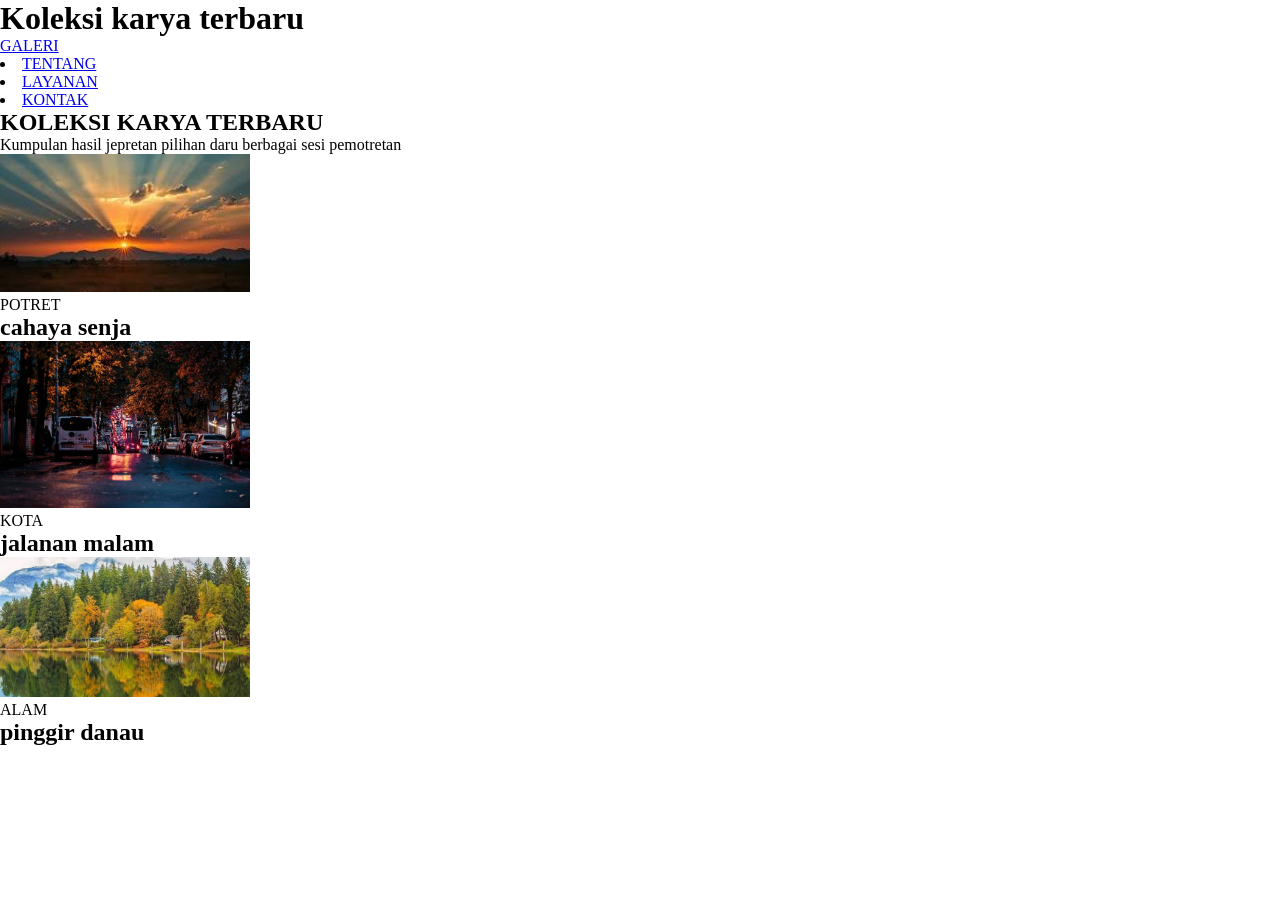
<file: ulangan.html>
<!DOCTYPE html>
<html lang="en">
<head>
    <meta charset="UTF-8">
    <meta name="viewport" content="width=device-width, initial-scale=1.0">
    <link rel="stylesheet" href="CSS/ulangan.css"/>
    <title>dokument</title>
</head>
<body>
   <navbar>
    <div class="nav-container">
        <ul class="nav-links">
        </ul>
            <h1>Koleksi karya terbaru</h1>
        <a href="#GALERI" class="logo">GALERI</a>
        <ul class=" nav-links"></ul>
          <li><a href="#TENTANG">TENTANG</a></li>
          <li><a href="#LAYANAN">LAYANAN</a></li>
          <li><a href="#KONTAK">KONTAK</a></li>
    </div>
   </navbar> 
   <div class="container"></div>
    <section id="beranda" class="hero">
        <h2 class="section-title">KOLEKSI KARYA TERBARU</h2>
        <p>Kumpulan hasil jepretan pilihan daru berbagai sesi pemotretan</p>
        <di class="koleksi"></div>
        <img src="assets/img/download.jpg" alt="cahaya senja" style="width: 250px; height: auto;"/>
        <p>POTRET</p>
        <h1>cahaya senja</h1>
        <img src="assets/img/images (2).jpg" alt="jalanan malam" style="width:250px; height:auto"/>
        <P>KOTA</P>
        <h1>jalanan malam</h1>
        <img src="assets/img/images (4).jpg" alt="pinggir danau" style="width: 250px; height: auto;"/>
        <p>ALAM</p>
        <h1>pinggir danau</h1>
        
    </section>
   </div>
</body>
</html>
</file>
<file: CSS/cindy.css>
/* ========================================= */
/* RESET & VARIABEL WARNA (LIGHT PINK THEME) */
/* ========================================= */
:root {
  --primary-pink: #ffb6c1;
  --soft-pink: #ffe4e1;
  --dark-pink: #d87093;
  --accent-pink: #ff69b4;
  --text-dark: #4a4a4a;
  --bg-color: #fff0f3;
  --card-bg: #ffffff;
  --white: #ffffff;
  --shadow: 0 10px 25px rgba(216, 112, 147, 0.15);
  --transition: all 0.3s ease;
}

* {
  margin: 0;
  padding: 0;
  box-sizing: border-box;
  scroll-behavior: smooth;
}

body {
  font-family: 'Poppins', sans-serif, Arial, sans-serif;
  background-color: var(--bg-color);
  color: var(--text-dark);
  line-height: 1.6;
}

/* ========================================= */
/* NAVBAR */
/* ========================================= */
navbar {
  position: fixed;
  top: 0;
  left: 0;
  width: 100%;
  background-color: rgba(255, 255, 255, 0.9);
  backdrop-filter: blur(10px);
  box-shadow: 0 2px 10px rgba(216, 112, 147, 0.1);
  z-index: 1000;
}

.nav-container {
  max-width: 1100px;
  margin: 0 auto;
  display: flex;
  justify-content: space-between;
  align-items: center;
  padding: 1rem 2rem;
}

.logo {
  font-weight: 700;
  font-size: 1.2rem;
  color: var(--dark-pink);
  text-decoration: none;
  letter-spacing: 1px;
}

.nav-links {
  list-style: none;
  display: flex;
  gap: 2rem;
}

.nav-links a {
  text-decoration: none;
  color: var(--text-dark);
  font-weight: 500;
  transition: var(--transition);
  text-transform: capitalize;
}

.nav-links a:hover {
  color: var(--accent-pink);
}

/* ========================================= */
/* CONTAINER UTAMA & SECTION */
/* ========================================= */
.container {
  max-width: 900px;
  margin: 0 auto;
  padding: 7rem 2rem 3rem 2rem;
}

section {
  padding: 4rem 0;
  border-bottom: 1px dashed rgba(216, 112, 147, 0.3);
}

section:last-of-type {
  border-bottom: none;
}

.section-title {
  font-size: 2rem;
  color: var(--dark-pink);
  margin-bottom: 1.5rem;
  text-align: center;
  position: relative;
  text-transform: capitalize;
}

.section-title::after {
  content: '';
  display: block;
  width: 60px;
  height: 4px;
  background-color: var(--primary-pink);
  margin: 0.5rem auto 0 auto;
  border-radius: 2px;
}

/* ========================================= */
/* HERO SECTION & FOTO MELAYANG (FLOATING) */
/* ========================================= */
.hero {
  text-align: center;
  padding: 3rem 0;
}

.hero h1 {
  font-size: 2.2rem;
  color: var(--dark-pink);
  margin-bottom: 1rem;
}

.hero p {
  font-size: 1.1rem;
  color: var(--text-dark);
  font-weight: 500;
  letter-spacing: 0.5px;
}

/* Efek Foto Bulat & Melayang (Floating Animation) */
.hero img {
  width: 220px !important;
  height: 220px !important;
  object-fit: cover;
  border-radius: 50%;
  border: 5px solid var(--white);
  box-shadow: 0 15px 35px rgba(216, 112, 147, 0.25);
  margin: 1.5rem auto;
  animation: floating 4s ease-in-out infinite;
  display: block;
}

@keyframes floating {
  0% {
    transform: translateY(0px);
  }
  50% {
    transform: translateY(-12px);
  }
  100% {
    transform: translateY(0px);
  }
}

/* ========================================= */
/* TENTANG SAYA */
/* ========================================= */
#tentang p {
  background-color: var(--card-bg);
  padding: 2rem;
  border-radius: 15px;
  box-shadow: var(--shadow);
  font-size: 1.05rem;
  text-align: justify;
  border: 1px solid var(--soft-pink);
}

/* ========================================= */
/* PORTOFOLIO & KARTU */
/* ========================================= */
.grid-container {
  display: grid;
  grid-template-columns: repeat(auto-fit, minmax(260px, 1fr));
  gap: 1.5rem;
  margin-top: 1.5rem;
}

.card {
  background-color: var(--card-bg);
  padding: 2rem;
  border-radius: 15px;
  box-shadow: var(--shadow);
  transition: var(--transition);
  border: 1px solid var(--soft-pink);
}

.card:hover {
  transform: translateY(-5px);
  box-shadow: 0 15px 30px rgba(216, 112, 147, 0.25);
}

.card h3 {
  color: var(--dark-pink);
  margin-bottom: 1rem;
  font-size: 1.25rem;
  display: flex;
  align-items: center;
  gap: 10px;
}

.card p {
  color: var(--text-dark);
  font-size: 0.95rem;
}

/* ========================================= */
/* PENDIDIKAN & LOGO */
/* ========================================= */
#pendidikan .card {
  text-align: center;
}

.pendidikan-container {
  margin-top: 1.5rem;
}

.pendidikan-container .logo {
  display: flex;
  justify-content: center;
  align-items: center;
  gap: 20px;
  flex-wrap: wrap;
}

.pendidikan-container .logo img {
  width: 90px !important;
  height: 90px !important;
  object-fit: contain;
  background-color: var(--soft-pink);
  padding: 10px;
  border-radius: 50%;
  box-shadow: 0 5px 15px rgba(216, 112, 147, 0.15);
  transition: var(--transition);
}

.pendidikan-container .logo img:hover {
  transform: scale(1.08);
}

/* ========================================= */
/* KONTAK */
/* ========================================= */
.contact-list {
  display: flex;
  flex-direction: column;
  gap: 1rem;
  max-width: 500px;
  margin: 0 auto;
}

.contact-item {
  display: flex;
  align-items: center;
  gap: 15px;
  background-color: var(--card-bg);
  padding: 1rem 1.5rem;
  border-radius: 50px;
  text-decoration: none;
  color: var(--text-dark);
  font-weight: 500;
  box-shadow: var(--shadow);
  border: 1px solid var(--soft-pink);
  transition: var(--transition);
}

.contact-item i {
  color: var(--dark-pink);
  font-size: 1.2rem;
}

.contact-item:hover {
  background-color: var(--soft-pink);
  color: var(--dark-pink);
  transform: translateX(5px);
}

/* ========================================= */
/* FOOTER */
/* ========================================= */
footer {
  text-align: center;
  padding: 2rem 0;
  color: var(--dark-pink);
  font-size: 0.9rem;
  font-weight: 500;
}

/* ========================================= */
/* RESPONSIVE DESIGN (HP / MOBILE) */
/* ========================================= */
@media (max-width: 768px) {
  .nav-container {
    flex-direction: column;
    gap: 10px;
    padding: 0.8rem;
  }

  .nav-links {
    gap: 1rem;
    font-size: 0.9rem;
  }

  .container {
    padding-top: 8rem;
  }

  .hero h1 {
    font-size: 1.8rem;
  }
  
  .hero img {
    width: 180px !important;
    height: 180px !important;
  }
}
</file>
<file: CSS/ulangan.css>
*{
  margin: 0%;  
  padding: 0%;
  box-sizing: border-box;
  font-family: 'Franklin Gothic Medium' ;
}

.nav container{
  max-width: 1000px;
  margin: 0 auto;
  display: flex;
  justify-content: space-between;
  align-items: center;
  Text-align: center;
  padding: 20px 0;
}
</file>
